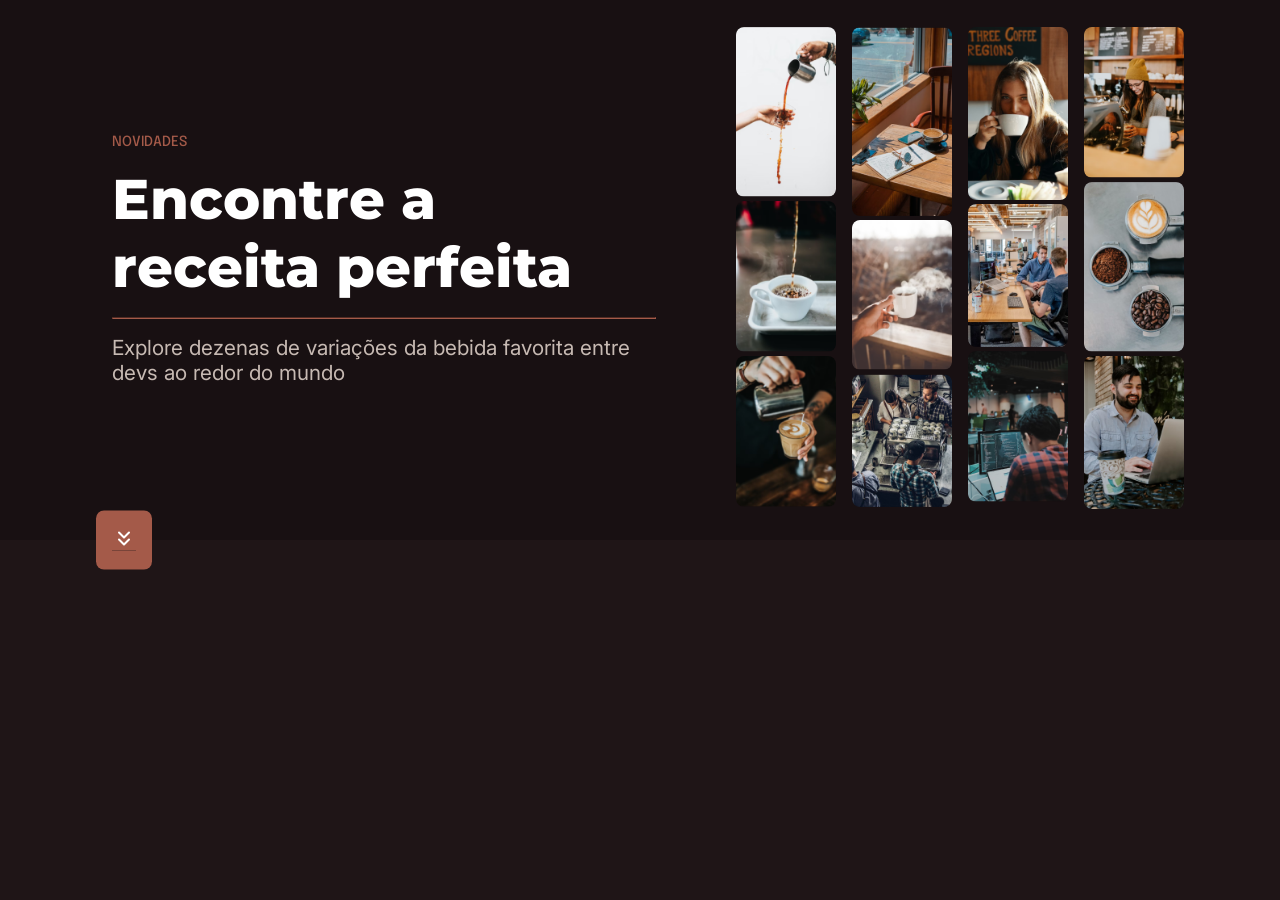
<file: main.html>
<!DOCTYPE html>
<html lang="pt-br">
<head>
    <meta charset="UTF-8">
    <meta name="viewport" content="width=device-width, initial-scale=1.0">
    <meta name="description" content="Explore dezenasde variações da bebida favorita entre os devs ao redor do mundo!">
    
    <!-- Inserindo favicon -->
    <link rel="shortcut icon" href="assets/favicon.jpg" type="image/x-icon">

    <!-- Link para css -->
     <link rel="stylesheet" href="main.css">
    
    <title>BalleCoffe</title>
</head>
<body>
    
    <!-- ----------------------------------------------------------------------------------------------------------------------------- -->
    <!-- Sessão principal (Main) -->

    <main>
        <div class="container">
            <section class="info">
                <!-- Destaque -->
                <header class="content">
                    <span class="news marrom">Novidades</span>
                    <h1>Encontre a receita perfeita</h1>
                    <hr/> <!-- Linha horizontal -->
                    <h2 class="subtitle">Explore dezenas de variações da bebida favorita entre devs ao redor do mundo</h2>
                </header>

                <!-- Galeria de imagens -->
                 <div class="images">
                    <figure>
                        <img src="assets/imagem-1.png" alt="">
                    </figure>

                    <figure>
                        <img src="assets/imagem-2.png" alt="">
                    </figure>

                    <figure>
                        <img src="assets/imagem-3.png" alt="">
                    </figure>

                    <figure>
                        <img src="assets/imagem-04.png" alt="">
                    </figure>

                    <figure>
                        <img src="assets/imagem-5.png" alt="">
                    </figure>

                    <figure>
                        <img src="assets/imagem-6.png" alt="">
                    </figure>

                    <figure>
                        <img src="assets/imagem-7.png" alt="">
                    </figure>

                    <figure>
                        <img src="assets/imagem-8.png" alt="">
                    </figure>

                    <figure>
                        <img src="assets/imagem-9.png" alt="">
                    </figure>

                    <figure>
                        <img src="assets/imagem-10.png" alt="">
                    </figure>

                    <figure>
                        <img src="assets/imagem-11.png" alt="">
                    </figure>

                    <figure>
                        <img src="assets/imagem-12.png" alt="">
                    </figure>
                 </div>
            </section>
        </div>

        <!-- Botão -->
         <section class="button">
            <button type="button">
                <a href="#receitas"><img src="assets/button.svg" alt=""></a>
            </button>
         </section>
    </main>

    <!-- _____________________________________________________________________________________________________________________________------------------------------------- -->
    <!-- Footer  (Rodapé) -->
     <script src="efeitos.js"></script>

</body>
</html>
</file>
<file: main.css>
/* Importação das Fontes Google Fonts */
@import url('https://fonts.googleapis.com/css2?family=Epilogue:wght@500&family=Inter:wght@600&family=Montserrat:wght@800&family=Teko:wght@600&display=swap');

/* Estilos gerais (Todo o projeto) */

* {
    margin: 0px;
    padding: 0px;
    box-sizing: border-box;  /* Define o modelo de caixa para incluir padding e borda no tamnho total do elemento */
}

body {
    background: #1f1517;
    color: #ffff;
}

html {
    font-family: Inter, sans-serif;
    font-weight: 500;
}

a {
    text-decoration: none;  /* Remove a decoração de texto, como sublinhado, do elemento*/
}

ul {
    list-style-type: none; /* Remove os marcadores de lista (bolinhas) de um elemento de lista */
}

/* __________________________________________________________________________________________________________________________________________________ */
/* Sessão principal (Main) */

main {
    display: flex;  /* Define o elemento como um cantainer flexível */
    flex-direction: column;  /* Estabelece a direção dos elementos filhos para uma disposição em coluna */
}

.container {
    background: #181012;
    transform: translateX(100%);
    opacity: 0;

    /* Adiciona transição para suavizar a animação */
    transition: transform 1s ease, opacity 1s ease;
}

/* Animação para entrada da direita para esquerda */
.container.slide-from-right {
    transform: translateX(0);
    opacity: 1;
}

.info {
    max-width: 1120px; /* Define a largura máxima do elemento como 1120px */
    height: 60vh; /* Define a altura do elemento como 60% da altura da janela de visualização (viewport height) */
    display: flex; /* Define o elemento como um container flexível */
    flex-direction: row; /* Estabelece a direção dos elementos filhos para uma disposição em linha */
    justify-content: space-between;  /* Distribui os elementos filhos uniformemente ao longo do eixo principal, com espaçamento entre eles */
    gap: 6rem;  /* Define o espaçamento entre os elementos filhos como 6 vezes o tamanho da unidade rem */
    align-items: center;  /* Alinha os elementos filhos verticalmente no centro */
    padding: 0rem 2rem;  /* Define o preenchimento (padding) de 0 na direção vertical e 2 vezes o tamanho da unidae rem na direção horizontal */
    margin: auto;  /* Centraliza o elemento horizontalmente na tela */
    overflow: clip;  /* Apara o conteúdo que ultrapassa o container (No caso as fotos) */
}

/* DESTAQUE */

.content {
    display: flex;
    flex-direction: column;
    gap: 1rem;
}

.news {
    font-family: 'Epilogue', sans-serif;
    font-size: 14px;
    font-weight: 500;
    text-transform: uppercase; /* Maiusculo */
}

/* Usado na palavra "Novidades" no main */
.marrom {
    color: #a45a49;
}

/* Usado na palavra "Em alta" em receitas */
.amarelo {
    color: #e7a80e;
}

h1 {
    font-family: 'Montserrat', sans-serif;
    font-size: 56px;
    font-weight: 800;
    color: #fff;
}

/* Linha marrom abaixo do título principal "Encontre a receita..." */
hr {
    border-color: #a45a49;
}

/* Texto abaixo do título principal  "Explore dezenas..." */
.subtitle {
    color: #c7bab3;
    font-family: 'Inter', sans-serif;
    font-size: 1.3rem;
    font-weight: 400;
    padding-bottom: 20px;
}

/* Galeria de fotos (mosaico) */
.images {
    max-width: 45%; /* Define a largura máxima do elemento como 45% do espaço disonível */
    column-count: 4; /* Divide o conteúdo do elemento em 4 colunas */
    column-gap: 1rem;  /* Define o espaçamento entre as colunas como 1 unidade rem */
    margin: -1rem;  /* Aplica uma margem negativa de 1 unidade rem em todas as direções (topo, direita, baixo, esquerda) */
}

.images > figure > img {
    width: 100px;
    border-radius: 0.5rem;
}

/* _______________________________________________________________________________ */
/* Botão */

.button {
    width: 100%;
    max-width: 1120px;
    padding: 1rem;
    margin: auto;
    transform: translateY(-50%);  /* Move o elemento 50% do seu próprio tamanho para cima ao longo do eixo Y */
}

button {
    border: none;
    padding: 1rem;
    border-radius: 0.5rem;
    background: #a45a49;
    transition: background-color 0.3s ease; /* Adiciona uma transição suave para a mudança de cor */
}

button:hover {
    background-color: #783f37;  /* Nova cor de fundo quando o cursor passa por cima */
}

/* _______________________________________________________________________________ */
/* Responsividade (Telas menores que 768px) */

@media screen and (max-width: 768px) {

    /* Galeria de fotos (mosaico) */
    .container {
        padding-top: 30px;
        padding-bottom: 30px;
    }

    .images {
        column-count: 1; /* Exibe apenas 1 coluna de fotos */
        column-gap: 0.5rem; /* Define o espaçamento entre as colunas como 0.5 (meia) unidade rem */
    }

    .receitas {
        padding-top: 0px;
    }

    .button {
        padding-bottom: 0px;
    }
}
</file>
